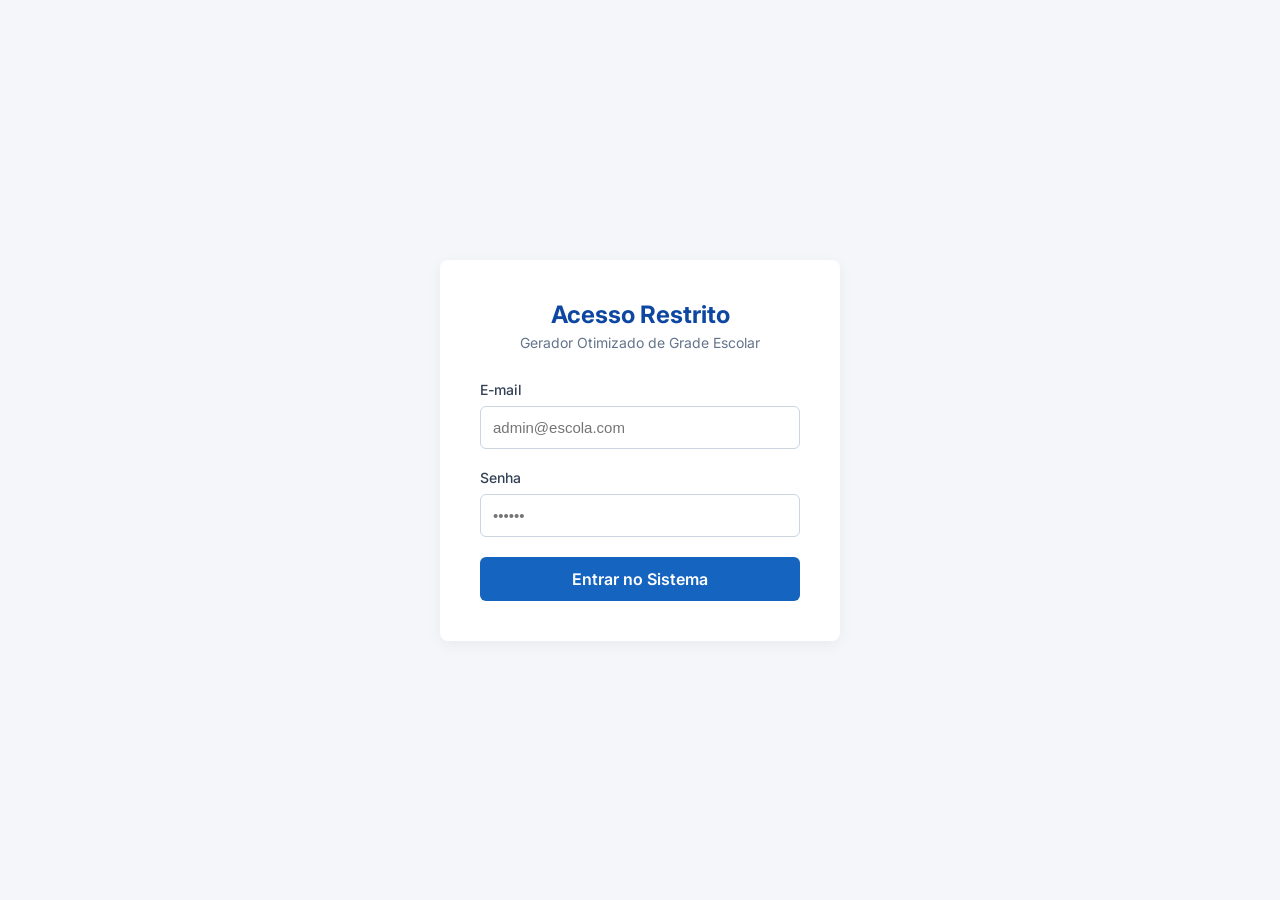
<file: index.html>
<!DOCTYPE html>
<html lang="pt-br">
<head>
    <meta charset="UTF-8">
    <meta name="viewport" content="width=device-width, initial-scale=1.0">
    <title>Sistema de Grade Escolar</title>
    <link href="https://fonts.googleapis.com/css2?family=Inter:wght@400;500;600;700&display=swap" rel="stylesheet">
    <link rel="stylesheet" href="css/style.css">
</head>
<body>
    <header class="main-header">
        <div class="header-content">
            <h1>SISTEMA DE GERAÇÃO DE GRADE DE AULASO</h1>
            <span class="department">Desenvolvido por Vinicius A. de Souza</span>
        </div>
    </header>

<!-- Menu de Navegação do Sistema -->
    <nav style="background-color: #e9ecef; border-bottom: 1px solid var(--border-color); padding: 10px 20px; display: flex; justify-content: space-between; align-items: center;">
        
        <!-- Botões das Abas -->
        <div style="display: flex; gap: 15px;">
            <button class="btn-primary" onclick="mostrarAba('cadastros')">📋 Cadastros Básicos</button>
            <button class="btn-outline" onclick="mostrarAba('grade')">📅 Gerar Grade</button>
        </div>

        <!-- Botão de Salvar Estado -->
        <div>
            <button id="btnSalvarEstado" class="btn-success" onclick="salvarEstadoAtual()" style="background-color: #10b981; color: white; border: none; padding: 10px 20px; border-radius: 6px; font-weight: 600; cursor: pointer; transition: 0.2s;">
                💾 Salvar Progresso
            </button>
        </div>

    </nav>
    <main class="container">
        
        <div id="aba-cadastros" style="display: block;">
            <h2>Gerenciamento de Cadastros</h2>
            <p style="color: var(--text-light); margin-bottom: 20px;">Cadastre os dados base que serão utilizados na geração da grade.</p>

            <div class="form-grid">
                <div class="step-content active" style="padding: 15px;">
                    <h3 style="color: var(--primary-color); margin-bottom: 10px;">Turmas</h3>
                    <div style="display: flex; gap: 10px; margin-bottom: 10px;">
                        <input type="text" id="novaTurmaNome" placeholder="Ex: 6º Ano A">
                        <button class="btn-secondary" onclick="adicionarCadastro('turma')">+</button>
                    </div>
                    <ul id="listaCadTurmas" style="list-style: none; padding: 0;"></ul>
                </div>

                <div class="step-content active" style="padding: 15px;">
                    <h3 style="color: var(--primary-color); margin-bottom: 10px;">Disciplinas</h3>
                    <div style="display: flex; gap: 10px; margin-bottom: 10px;">
                        <input type="text" id="novaDisciplinaNome" placeholder="Ex: Matemática">
                        <button class="btn-secondary" onclick="adicionarCadastro('disciplina')">+</button>
                    </div>
                    <ul id="listaCadDisciplinas" style="list-style: none; padding: 0;"></ul>
                </div>

                <div class="step-content active" style="padding: 15px;">
                    <h3 style="color: var(--primary-color); margin-bottom: 10px;">Professores</h3>
                    <div style="display: flex; gap: 10px; margin-bottom: 10px;">
                        <input type="text" id="novoProfessorNome" placeholder="Ex: Prof. Carlos">
                        <button class="btn-secondary" onclick="adicionarCadastro('professor')">+</button>
                    </div>
                    <ul id="listaCadProfessores" style="list-style: none; padding: 0;"></ul>
                </div>
            </div>
        </div>

        <div id="aba-grade" style="display: none;">
            
            <div class="stepper">
                <div class="step-indicator active" id="ind-1">1. Grade de Horários</div>
                <div class="step-indicator" id="ind-2">2. Turmas</div>
                <div class="step-indicator" id="ind-3">3. Disciplinas da Turma</div>
                <div class="step-indicator" id="ind-4">4. Disponibilidade</div>
            </div>

            <div id="step1" class="step-content active">
                <h2>Configuração do Cenário</h2>
                <div class="form-group">
                    <label for="nomeCenario">Nome do Cenário</label>
                    <input type="text" id="nomeCenario" placeholder="Ex: Grade Padrão 2026">
                </div>

                <div class="form-group mt-20">
                    <label>Dias da Semana de Operação</label>
                    <div class="checkbox-group">
                        <label><input type="checkbox" name="dias" value="1" checked> Segunda-feira</label>
                        <label><input type="checkbox" name="dias" value="2" checked> Terça-feira</label>
                        <label><input type="checkbox" name="dias" value="3" checked> Quarta-feira</label>
                        <label><input type="checkbox" name="dias" value="4" checked> Quinta-feira</label>
                        <label><input type="checkbox" name="dias" value="5" checked> Sexta-feira</label>
                    </div>
                </div>

                <div class="form-group mt-20">
                    <label>Períodos (Horários de Aula)</label>
                    <table class="data-table">
                        <thead>
                            <tr>
                                <th>Ordem</th>
                                <th>Horário de Início</th>
                                <th>Horário de Término</th>
                            </tr>
                        </thead>
                        <tbody id="listaPeriodos">
                        </tbody>
                    </table>
                    <button class="btn-outline mt-20" onclick="adicionarPeriodo()">+ Adicionar Período</button>
                </div>

                <div class="actions right mt-20">
                    <button class="btn-primary" onclick="salvarPasso1()">Avançar</button>
                </div>
            </div>

            <div id="step2" class="step-content">
                <h2>Seleção de Turmas</h2>
                <div class="actions right">
                    <button class="btn-secondary" onclick="abrirModalTurmas()">+ Nova Turma</button>
                </div>
                <table class="data-table">
                    <thead>
                        <tr>
                            <th>Turma</th>
                            <th>Ações</th>
                        </tr>
                    </thead>
                    <tbody id="tabelaTurmasCenario">
                        <tr><td colspan="2" class="empty-state">Nenhum registro encontrado</td></tr>
                    </tbody>
                </table>
                
                <p id="msgValidacaoTurma" class="error-text" style="display: none; margin-top: 10px;">
                    *Por favor, adicione pelo menos 1(uma) turma para continuar
                </p>

                <div class="actions between mt-20">
                    <button class="btn-outline" onclick="prevStep(1)">Voltar</button>
                    <button class="btn-primary" onclick="salvarPasso2()">Avançar</button>
                </div>
            </div>

            <div id="modalTurmas" class="modal-container">
                <div class="modal-box">
                    <h3>Vincular Turma ao Cenário</h3>
                    <div class="form-group mt-20">
                        <label for="selectTurmasDisponiveis">Selecione a Turma</label>
                        <select id="selectTurmasDisponiveis">
                        </select>
                    </div>
                    <div class="actions right mt-20" style="gap: 10px;">
                        <button class="btn-outline" onclick="fecharModalTurmas()">Cancelar</button>
                        <button class="btn-primary" onclick="confirmarInclusaoTurma()">Confirmar</button>
                    </div>
                </div>
            </div>

            <div id="step3" class="step-content">
                <h2>Matriz Curricular</h2>
                
                <div class="form-grid" style="background: var(--bg-light); padding: 15px; border-radius: 8px; border: 1px solid var(--border-color);">
                    <div class="form-group">
                        <label>Turma</label>
                        <select id="matrizTurma"><option value="">Selecione...</option></select>
                    </div>
                    <div class="form-group">
                        <label>Disciplina</label>
                        <select id="matrizDisciplina"><option value="">Selecione...</option></select>
                    </div>
                    <div class="form-group">
                        <label>Professor</label>
                        <select id="matrizProfessor"><option value="">Selecione...</option></select>
                    </div>
                    <div class="form-group">
                        <label title="Quantidade total de aulas na semana">C.H. Semanal</label>
                        <input type="number" id="matrizCarga" min="1" value="5">
                    </div>
                    <div class="form-group">
                        <label title="Máximo de aulas dessa matéria no mesmo dia">Máx. Dia</label>
                        <input type="number" id="matrizMaxDia" min="1" value="2">
                    </div>
                    <div class="form-group">
                        <label>Geminadas?</label>
                        <select id="matrizGeminada">
                            <option value="1">Não (Aulas Simples)</option>
                            <option value="2">Sim (Aulas Duplas)</option>
                        </select>
                    </div>
                    <div class="form-group" style="display: flex; align-items: flex-end;">
                        <button class="btn-secondary" onclick="adicionarLinhaMatriz()" style="width: 100%;">+ Adicionar</button>
                    </div>
                </div>

                <table class="data-table">
                    <thead>
                        <tr>
                            <th>Turma</th>
                            <th>Disciplina</th>
                            <th>Professor</th>
                            <th>C.H.</th>
                            <th>Ações</th>
                        </tr>
                    </thead>
                    <tbody id="tabelaMatriz">
                        <tr><td colspan="5" class="empty-state">Nenhuma disciplina vinculada</td></tr>
                    </tbody>
                </table>

                <p id="msgValidacaoMatriz" class="error-text" style="display: none; margin-top: 10px;">
                    *Adicione pelo menos uma regra na matriz para continuar.
                </p>

                <div class="actions between mt-20">
                    <button class="btn-outline" onclick="prevStep(2)">Voltar</button>
                    <button class="btn-primary" onclick="salvarPasso3()">Avançar</button>
                </div>
            </div>

            <div id="step4" class="step-content">
                <h2>Disponibilidade dos Professores</h2>
                <p style="margin-bottom: 15px; color: var(--text-light);">Clique nos horários para bloquear a agenda do professor (Folga, HTPC, etc).</p>
                
                <div class="form-group">
                    <label>Selecione o Professor</label>
                    <select id="selectProfDisponibilidade" onchange="mudarProfessorDisponibilidade()">
                    </select>
                </div>
                
                <div id="containerGradeDisponibilidade" style="overflow-x: auto; margin-top: 20px;">
                </div>
                
                <div class="actions between mt-20">
                    <button class="btn-outline" onclick="prevStep(3)">Voltar</button>
                    <button class="btn-success" id="btnFinalizar" onclick="gerarGradeFinal()">Finalizar e Gerar Grade</button>
                </div>
            </div>

            <div id="step5" class="step-content">
                <h2>Grade Gerada com Sucesso! 🎉</h2>
                <p style="color: var(--text-light); margin-bottom: 20px;">Abaixo está a distribuição otimizada das suas aulas.</p>
                
                <div id="tabelasResultado">
                </div>
                
                <div class="actions between mt-20">
                    <button class="btn-outline" onclick="location.reload()">🔄 Criar Nova Grade</button>
                    <button class="btn-primary" onclick="window.print()">🖨️ Imprimir Grade</button>
                </div>
            </div>

        </div> </main>

    <footer class="main-footer">
        <p>&copy; 2026 Vinicius A. de Souza e Gemini</p>
    </footer>

    <script src="js/app.js"></script>

    <!-- Container de Notificações -->
    <div id="toast-container" class="toast">
        <span id="toast-msg">Operação realizada com sucesso!</span>
    </div>
</body>
</html>
</file>
<file: css/style.css>
:root {
    --primary-color: #1351b4; /* Azul institucional padrão */
    --primary-hover: #0f4091;
    --success-color: #198754;
    --success-hover: #157347;
    --text-dark: #333333;
    --text-light: #666666;
    --bg-light: #f8f9fa;
    --border-color: #dee2e6;
}

* {
    box-sizing: border-box;
    margin: 0;
    padding: 0;
}

body {
    font-family: 'Inter', sans-serif;
    background-color: var(--bg-light);
    color: var(--text-dark);
    display: flex;
    flex-direction: column;
    min-height: 100vh;
}

/* Cabeçalho e Rodapé */
.main-header {
    background-color: var(--primary-color);
    color: white;
    padding: 20px 0;
    box-shadow: 0 2px 4px rgba(0,0,0,0.1);
}

.header-content {
    max-width: 1000px;
    margin: 0 auto;
    padding: 0 20px;
    display: flex;
    justify-content: space-between;
    align-items: center;
}

.main-header h1 { font-size: 1.2rem; font-weight: 600; }
.department { font-size: 0.9rem; opacity: 0.9; }

.main-footer {
    background-color: #ffffff;
    border-top: 1px solid var(--border-color);
    text-align: center;
    padding: 15px;
    margin-top: auto;
    font-size: 0.85rem;
    color: var(--text-light);
}

/* Container Principal */
.container {
    max-width: 1000px;
    margin: 30px auto;
    padding: 0 20px;
    width: 100%;
}

/* Stepper (Barra de Progresso) */
.stepper {
    display: flex;
    background: white;
    border-radius: 8px;
    padding: 15px;
    margin-bottom: 20px;
    border: 1px solid var(--border-color);
}

.step-indicator {
    flex: 1;
    text-align: center;
    padding: 10px;
    color: var(--text-light);
    font-weight: 500;
    border-bottom: 3px solid transparent;
}

.step-indicator.active {
    color: var(--primary-color);
    border-bottom: 3px solid var(--primary-color);
}

/* Telas (Step Content) */
.step-content {
    background: white;
    padding: 30px;
    border-radius: 8px;
    border: 1px solid var(--border-color);
    display: none; /* Esconde todas por padrão */
}

.step-content.active {
    display: block; /* Mostra apenas a ativa */
}

h2 { margin-bottom: 20px; color: var(--primary-color); font-size: 1.4rem; }

/* Formulários */
.form-group { margin-bottom: 15px; }
.form-group label { display: block; margin-bottom: 5px; font-weight: 500; font-size: 0.9rem;}
input[type="text"], select {
    width: 100%; padding: 10px; border: 1px solid var(--border-color);
    border-radius: 4px; font-family: inherit; font-size: 1rem;
}

.form-grid {
    display: grid; grid-template-columns: repeat(auto-fit, minmax(200px, 1fr)); gap: 15px;
}

/* Tabelas */
.data-table {
    width: 100%; border-collapse: collapse; margin-top: 15px;
}
.data-table th, .data-table td {
    padding: 12px; border: 1px solid var(--border-color); text-align: left;
}
.data-table th { background-color: var(--bg-light); font-weight: 600; }
.empty-state { text-align: center; color: var(--text-light); font-style: italic; }

/* Botões */
button {
    padding: 10px 20px; border: none; border-radius: 4px;
    font-weight: 600; cursor: pointer; transition: background 0.2s; font-family: inherit;
}
.btn-primary { background-color: var(--primary-color); color: white; }
.btn-primary:hover { background-color: var(--primary-hover); }
.btn-secondary { background-color: #6c757d; color: white; }
.btn-success { background-color: var(--success-color); color: white; }
.btn-success:hover { background-color: var(--success-hover); }
.btn-outline { background-color: transparent; border: 1px solid var(--text-light); color: var(--text-dark); }

.actions { display: flex; align-items: center; }
.actions.right { justify-content: flex-end; }
.actions.between { justify-content: space-between; }
.mt-20 { margin-top: 20px; }

/* Placeholder da Tela 4 */
.grid-placeholder {
    height: 200px; background: #e9ecef; border: 2px dashed #ced4da;
    display: flex; align-items: center; justify-content: center; color: var(--text-light);
    margin-top: 15px; border-radius: 4px;
}

.checkbox-group label { margin-right: 15px; font-weight: 500; cursor: pointer; }
.time-input { padding: 8px; border: 1px solid var(--border-color); border-radius: 4px; }

/* Estilos do Modal */
.modal-container {
    position: fixed;
    top: 0; left: 0; width: 100%; height: 100%;
    background-color: rgba(0, 0, 0, 0.5);
    display: none; /* Oculto por padrão */
    justify-content: center;
    align-items: center;
    z-index: 1000;
}

.modal-container.active {
    display: flex; /* Exibe centralizado */
}

.modal-box {
    background: white;
    padding: 25px;
    border-radius: 8px;
    width: 100%;
    max-width: 450px;
    box-shadow: 0 4px 12px rgba(0,0,0,0.15);
}

.modal-box h3 {
    color: var(--primary-color);
    font-size: 1.2rem;
}

.error-text {
    color: #dc3545;
    font-size: 0.85rem;
    font-weight: 500;
}

.btn-danger-icon {
    background: transparent;
    color: #dc3545;
    padding: 5px 10px;
    font-size: 0.9rem;
}
.btn-danger-icon:hover {
    background: #f8d7da;
    border-radius: 4px;
}

/* Estilos da Grade Interativa (Tela 4) */
.tabela-interativa th, .tabela-interativa td {
    text-align: center;
    vertical-align: middle;
}
.celula-horario {
    cursor: pointer;
    background-color: #e8f5e9; /* Verde claro - Livre */
    color: #2e7d32;
    font-weight: 600;
    transition: all 0.2s;
    user-select: none;
}
.celula-horario:hover {
    filter: brightness(0.95);
}
.celula-horario.bloqueado {
    background-color: #ffebee; /* Vermelho claro - Bloqueado */
    color: #c62828;
}

/* ========================================== */
/* ESTILO DA NOTIFICAÇÃO (TOAST)              */
/* ========================================== */
.toast {
    visibility: hidden; 
    min-width: 250px; 
    background-color: #ffffff; 
    color: #334155; 
    text-align: center; 
    border-radius: 6px; 
    padding: 16px; 
    position: fixed; 
    z-index: 9999; 
    right: 30px; 
    bottom: 30px; 
    font-size: 15px;
    font-weight: 500;
    box-shadow: 0 4px 12px rgba(0,0,0,0.1);
    border-left: 5px solid #0d47a1; /* Barra lateral em azul */
    opacity: 0;
    transition: opacity 0.3s, bottom 0.3s;
}

.toast.show {
    visibility: visible;
    opacity: 1;
    bottom: 50px; /* Faz a notificação subir suavemente */
}
</file>
